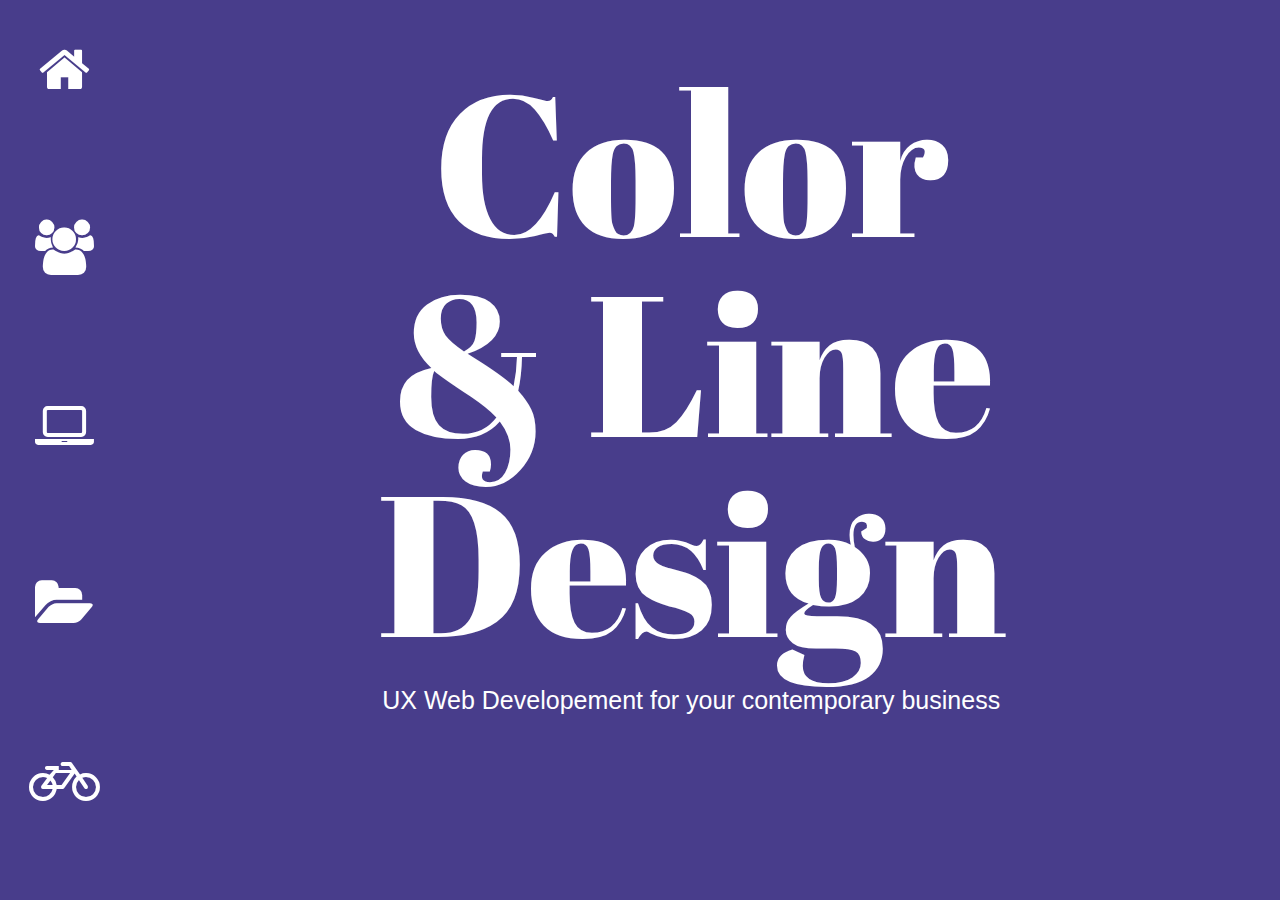
<file: index.html>
<!DOCTYPE html>
<html lang="en">
<!--
##     ## ########    ###    ########  ######## ########
##     ## ##         ## ##   ##     ## ##       ##     ##
##     ## ##        ##   ##  ##     ## ##       ##     ##
######### ######   ##     ## ##     ## ######   ########
##     ## ##       ######### ##     ## ##       ##   ##
##     ## ##       ##     ## ##     ## ##       ##    ##
##     ## ######## ##     ## ########  ######## ##     ##
-->

<head>
    <meta charset="utf-8">
    <meta http-equiv="X-UA-Compatible" content="IE=edge">
    <meta name="viewport" content="width=device-width, initial-scale=1">
    <!-- The above 3 meta tags *must* come first in the head; any other head content must come *after* these tags -->
    <meta name="description" content="">
    <meta name="author" content="Dan Maiman and Kurt Bauer">
    <link rel="icon" href="photos/atebitt.png">

    <title>AteBitt</title>

    <!-- Bootstrap core CSS -->
    <link href="css/bootstrap.min.css" rel="stylesheet">

    <!-- Animate CSS -->
    <link href="css/animate.css" rel="stylesheet">

    <!-- IE10 viewport hack for Surface/desktop Windows 8 bug -->
    <link href="css/ie10-viewport-bug-workaround.css" rel="stylesheet">

    <!--Custom Font/ ABEL-->
    <link href="https://fonts.googleapis.com/css?family=Source+Code+Pro|Josefin+Sans|Abel|Kaushan+Script|Abril+Fatface" rel="stylesheet" type="text/css">

    <!--FONTAWSOME link-->
    <link rel="stylesheet" href="https://maxcdn.bootstrapcdn.com/font-awesome/4.5.0/css/font-awesome.min.css">

    <!--HOVER.css link-->
    <link href="css/hover.css" rel="stylesheet" media="all">

    <!-- Custom styles for this template -->
    <link href="css/index.css" rel="stylesheet">


    <!-- Just for debugging purposes. Don't actually copy these 2 lines! -->
    <!--[if lt IE 9]><script src="../../assets/js/ie8-responsive-file-warning.js"></script><![endif]-->
    <script src="js/ie-emulation-modes-warning.js"></script>

    <!-- HTML5 shim and Respond.js for IE8 support of HTML5 elements and media queries -->
    <!--[if lt IE 9]>
      <script src="https://oss.maxcdn.com/html5shiv/3.7.2/html5shiv.min.js"></script>
      <script src="https://oss.maxcdn.com/respond/1.4.2/respond.min.js"></script>
    <![endif]-->

</head>

<!--
##     ##    ###    #### ##    ##
###   ###   ## ##    ##  ###   ##
#### ####  ##   ##   ##  ####  ##
## ### ## ##     ##  ##  ## ## ##
##     ## #########  ##  ##  ####
##     ## ##     ##  ##  ##   ###
##     ## ##     ## #### ##    ##
-->
<div class="ct" id="t1">
    <div class="ct" id="t2">
        <div class="ct" id="t3">
            <div class="ct" id="t4">
                <div class="ct" id="t5">
                    <ul id="menu">
                        <a class="navIcon" href="#t1">
                            <li class="icon fa fa-home" id="uno"></li>
                            <br><b>HOME</b></a>
                        <a class="navIcon" href="#t2">
                            <li class="icon fa fa-users" id="dos"></li>
                            <br><b>ABOUT US</b></a>
                        <a class="navIcon" href="#t3">
                            <li class="icon fa fa-laptop" id="tres"></li>
                            <br><b>SERVICES</b></a>
                        <a class="navIcon" href="#t4">
                            <li class="icon fa fa-folder-open" id="cuatro"></li>
                            <br><b>PORTFOLIO</b></a>
                        <a class="navIcon" href="#t5">
                            <li class="icon fa fa-bicycle" id="cinco"></li>
                            <br><b>CONTACT</b></a>
                    </ul>
                    <div class="page" id="p1">
                        <section class="icon"><span class="title">Color <br>& Line <br>Design</span><span class="hint">UX Web Developement for your contemporary business</span></section>
                    </div>
                    <div class="page" id="p2">
                        <section class="icon fa fa-child"><span class="title">Meet the Team</span><span class="hint"><a href="pages/about.html">Click here to learn about our trajectories</a></span></section>
                    </div>
                    <div class="page" id="p3">
                        <section class="icon fa fa-flask"><span class="title">Welcome To The Lab</span><span class="hint"><a href="pagse/services.html">Click here to see the tools and programs we enjoy working with</a></span></section>
                    </div>
                    <div class="page" id="p4">
                        <section class="icon fa fa-code-fork"><span class="title">Pushed to Production</span>
                            <p class="hint"><a href="pages/portfolio.html">Click to see some of the businesses created by us</a></p>
                        </section>
                    </div>
                    <div class="page" id="p5">
                        <section class="icon fa fa-road">
                            <span class="title">Let's Go Places</span>
                            <p class="hint">
                                <span>Ready to move forward? </span>
                                <br/>
                                <a href="pages/contact.html" target="_blank">Give us [some]$ input, we'll return [some]$ output!</a>
                            </p>
                        </section>
                    </div>
                </div>
            </div>
        </div>
    </div>
</div>
<!--
 ######   #######  ########  ########
##    ## ##     ## ##     ## ##
##       ##     ## ##     ## ##
##       ##     ## ########  ######
##       ##     ## ##   ##   ##
##    ## ##     ## ##    ##  ##
 ######   #######  ##     ## ########
-->
<!-- Bootstrap core JavaScript
    ================================================== -->
<!-- Placed at the end of the document so the pages load faster -->
<script src="https://ajax.googleapis.com/ajax/libs/jquery/1.12.0/jquery.min.js"></script>
<script>
    window.jQuery || document.write('<script src="js/jquery.min.js"><\/script>')
</script>
<script src="js/bootstrap.min.js"></script>
<script src="js/index.js"></script>
<!-- IE10 viewport hack for Surface/desktop Windows 8 bug -->
<script src="js/ie10-viewport-bug-workaround.js"></script>

</html>
</file>
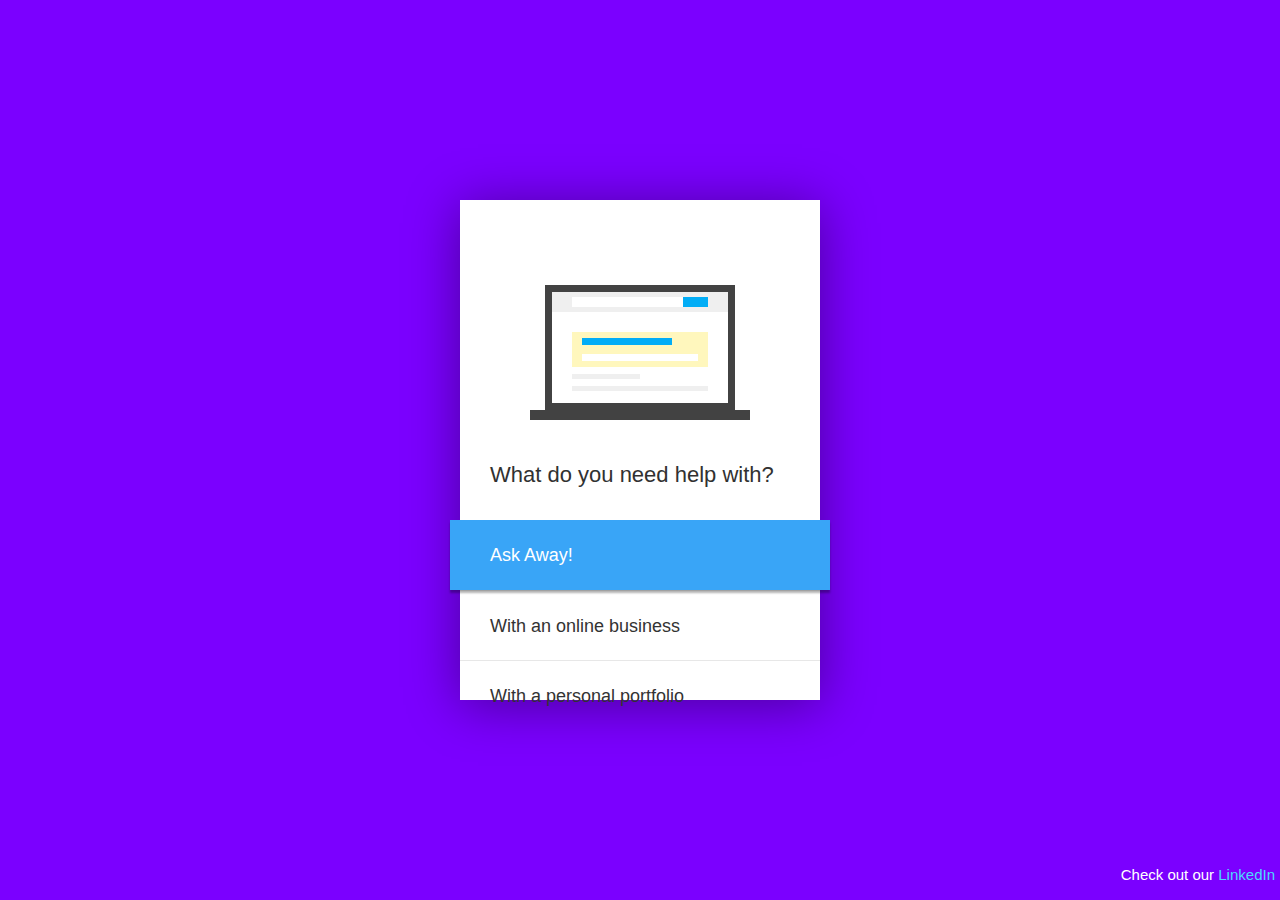
<file: pages/contact.html>
<!DOCTYPE html>
<html lang="en">
<!--
##     ## ########    ###    ########  ######## ########
##     ## ##         ## ##   ##     ## ##       ##     ##
##     ## ##        ##   ##  ##     ## ##       ##     ##
######### ######   ##     ## ##     ## ######   ########
##     ## ##       ######### ##     ## ##       ##   ##
##     ## ##       ##     ## ##     ## ##       ##    ##
##     ## ######## ##     ## ########  ######## ##     ##
-->
  <head>
    <meta charset="utf-8">
    <meta http-equiv="X-UA-Compatible" content="IE=edge">
    <meta name="viewport" content="width=device-width, initial-scale=1">
    <!-- The above 3 meta tags *must* come first in the head; any other head content must come *after* these tags -->
    <meta name="description" content="">
    <meta name="author" content="Dan Maiman and Kurt Bauer">
    <link rel="icon" href="../photos/atebitt.png">

    <title>AteBitt</title>

    <!-- Bootstrap core CSS -->
    <link href="../css/bootstrap.min.css" rel="stylesheet">

    <!-- Animate CSS -->
    <link href="../css/animate.css" rel="stylesheet">

    <!-- IE10 viewport hack for Surface/desktop Windows 8 bug -->
    <link href="../css/ie10-viewport-bug-workaround.css" rel="stylesheet">

    <!--Custom Font/ ABEL-->
    <link href='https://fonts.googleapis.com/css?family=Source+Code+Pro|Josefin+Sans|Abel|Kaushan+Script' rel='stylesheet' type='text/css'>

    <!--FONTAWSOME link-->
    <link rel="stylesheet" href="https://maxcdn.bootstrapcdn.com/font-awesome/4.5.0/css/font-awesome.min.css">

    <!--HOVER.css link-->
    <link href="../css/hover.css" rel="stylesheet" media="all">

    <!-- Custom styles for this template -->
    <link href="../css/contact.css" rel="stylesheet">


    <!-- Just for debugging purposes. Don't actually copy these 2 lines! -->
    <!--[if lt IE 9]><script src="../../assets/js/ie8-responsive-file-warning.js"></script><![endif]-->
    <script src="../js/ie-emulation-modes-warning.js"></script>

    <!-- HTML5 shim and Respond.js for IE8 support of HTML5 elements and media queries -->
    <!--[if lt IE 9]>
      <script src="https://oss.maxcdn.com/html5shiv/3.7.2/html5shiv.min.js"></script>
      <script src="https://oss.maxcdn.com/respond/1.4.2/respond.min.js"></script>
    <![endif]-->

  </head>

<!--
########   #######  ########  ##    ##
##     ## ##     ## ##     ##  ##  ##
##     ## ##     ## ##     ##   ####
########  ##     ## ##     ##    ##
##     ## ##     ## ##     ##    ##
##     ## ##     ## ##     ##    ##
########   #######  ########     ##
-->
<div class="demo">
  <div class="demo__content">
    <h2 class="demo__heading">What do you need help with?</h2>
    <div class="demo__elems">
      <div class="demo__elem demo__elem-1">Questions, preguntas, nur fragen bitte</div>
      <div class="demo__elem demo__elem-2">With an online business</div>
      <div class="demo__elem demo__elem-3">With a personal portfolio</div>
      <span class="demo__hover demo__hover-1"></span>
      <span class="demo__hover demo__hover-2"></span>
      <span class="demo__hover demo__hover-3"></span>
      <div class="demo__highlighter">
        <div class="demo__elems">
          <div class="demo__elem">Ask Away!</div>
          <div class="demo__elem">Gotcha!</div>
          <div class="demo__elem">We're on it!</div>
        </div>
      </div>
      <div class="demo__examples">
        <div class="demo__examples-nb">
          <div class="nb-inner">
            <div class="example example-adv">
              <div class="example-adv">
                <div class="example-adv__top">
                  <div class="example-adv__top-search"></div>
                </div>
                <div class="example-adv__mid"></div>
                <div class="example-adv__line"></div>
                <div class="example-adv__line long"></div>
              </div>
            </div>
            <div class="example example-web">
              <div class="example-web__top"></div>
              <div class="example-web__left"></div>
              <div class="example-web__right">
                <div class="example-web__right-line"></div>
                <div class="example-web__right-line"></div>
                <div class="example-web__right-line"></div>
                <div class="example-web__right-line"></div>
                <div class="example-web__right-line"></div>
                <div class="example-web__right-line"></div>
              </div>
            </div>
            <div class="example example-both">
              <div class="example-both__half example-both__left">
                <div class="example-both__left-top"></div>
                <div class="example-both__left-mid"></div>
              </div>
              <div class="example-both__half example-both__right">
                <div class="example-both__right-top"></div>
                <div class="example-both__right-mid"></div>
              </div>
            </div>
          </div>
        </div>
      </div>
    </div>
  </div>
</div>
<p class="check-out">Check out our <a href="" target="_blank">LinkedIn</a></p>
<!--
 ######   #######  ########  ########
##    ## ##     ## ##     ## ##
##       ##     ## ##     ## ##
##       ##     ## ########  ######
##       ##     ## ##   ##   ##
##    ## ##     ## ##    ##  ##
 ######   #######  ##     ## ########
-->
    <!-- Bootstrap core JavaScript
    ================================================== -->
    <!-- Placed at the end of the document so the pages load faster -->
    <script src="https://ajax.googleapis.com/ajax/libs/jquery/1.12.0/jquery.min.js"></script>
    <script>window.jQuery || document.write('<script src="js/jquery.min.js"><\/script>')</script>
    <script src="../js/bootstrap.min.js"></script>
    <!--<script src="js/contact.js"></script>-->
    <!-- IE10 viewport hack for Surface/desktop Windows 8 bug -->
    <script src="../js/ie10-viewport-bug-workaround.js"></script>
  </body>
</html>
</file>
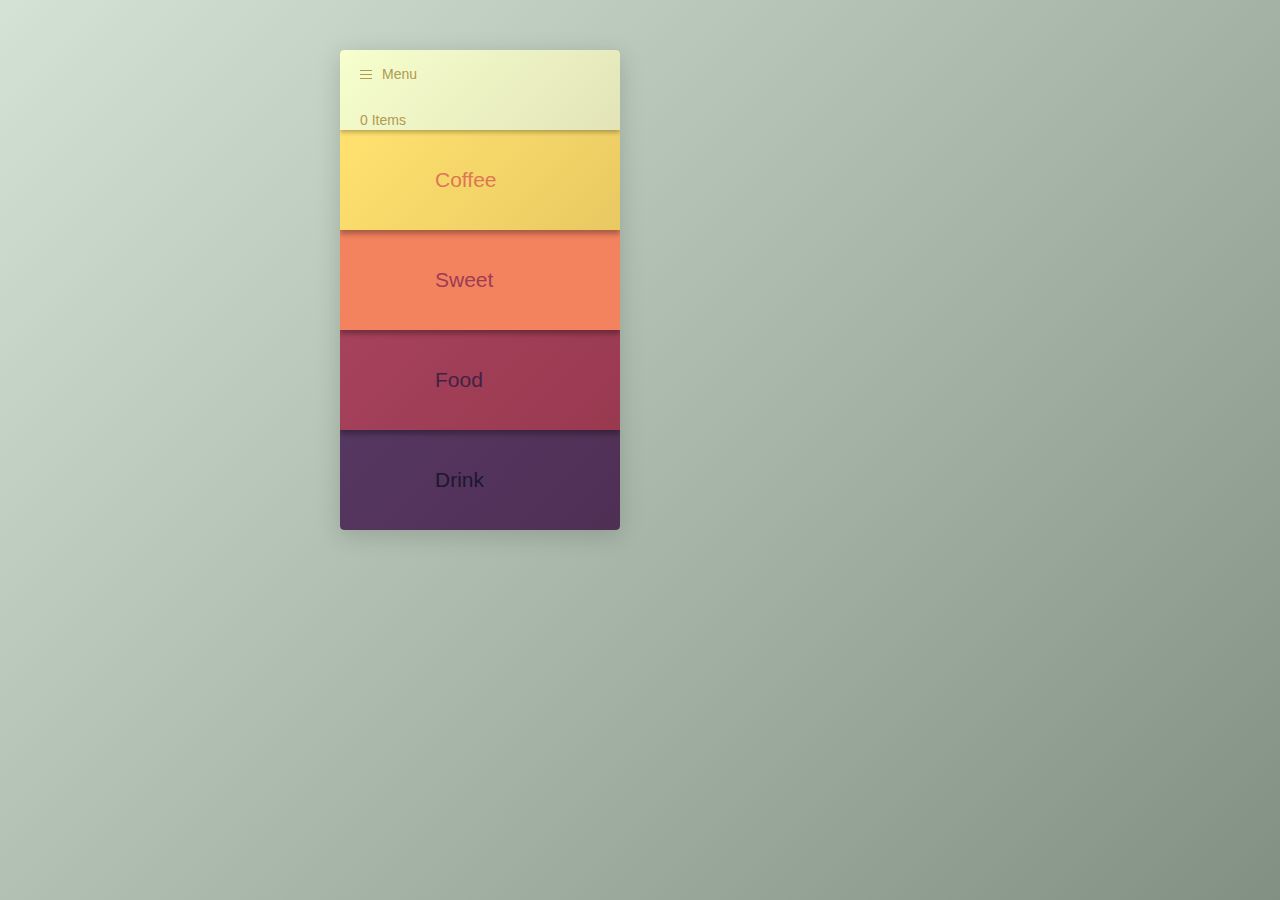
<file: pages/portfolio.html>
<!DOCTYPE html>
<html lang="en">
<!--
##     ## ########    ###    ########  ######## ########
##     ## ##         ## ##   ##     ## ##       ##     ##
##     ## ##        ##   ##  ##     ## ##       ##     ##
######### ######   ##     ## ##     ## ######   ########
##     ## ##       ######### ##     ## ##       ##   ##
##     ## ##       ##     ## ##     ## ##       ##    ##
##     ## ######## ##     ## ########  ######## ##     ##
-->
  <head>
    <meta charset="utf-8">
    <meta http-equiv="X-UA-Compatible" content="IE=edge">
    <meta name="viewport" content="width=device-width, initial-scale=1">
    <!-- The above 3 meta tags *must* come first in the head; any other head content must come *after* these tags -->
    <meta name="description" content="">
    <meta name="author" content="Dan Maiman and Kurt Bauer">

    <title>AteBitt</title>

    <!-- Bootstrap core CSS -->
    <link href="../css/bootstrap.min.css" rel="stylesheet">

    <!-- Animate CSS -->
    <link href="../css/animate.css" rel="stylesheet">

    <!-- IE10 viewport hack for Surface/desktop Windows 8 bug -->
    <link href="../css/ie10-viewport-bug-workaround.css" rel="stylesheet">

    <!--Custom Font/ ABEL-->
    <link href='https://fonts.googleapis.com/css?family=Source+Code+Pro|Josefin+Sans|Abel|Kaushan+Script' rel='stylesheet' type='text/css'>

    <!--FONTAWSOME link-->
    <link rel="stylesheet" href="https://maxcdn.bootstrapcdn.com/font-awesome/4.5.0/css/font-awesome.min.css">

    <!--HOVER.css link-->
    <link href="../css/hover.css" rel="stylesheet" media="all">

    <!-- Custom styles for this template -->
    <link href="../css/portfolio.css" rel="stylesheet">


    <!-- Just for debugging purposes. Don't actually copy these 2 lines! -->
    <!--[if lt IE 9]><script src="../../assets/js/ie8-responsive-file-warning.js"></script><![endif]-->
    <script src="../js/ie-emulation-modes-warning.js"></script>

    <!-- HTML5 shim and Respond.js for IE8 support of HTML5 elements and media queries -->
    <!--[if lt IE 9]>
      <script src="https://oss.maxcdn.com/html5shiv/3.7.2/html5shiv.min.js"></script>
      <script src="https://oss.maxcdn.com/respond/1.4.2/respond.min.js"></script>
    <![endif]-->

  </head>

<!--
########   #######  ########  ##    ##
##     ## ##     ## ##     ##  ##  ##
##     ## ##     ## ##     ##   ####
########  ##     ## ##     ##    ##
##     ## ##     ## ##     ##    ##
##     ## ##     ## ##     ##    ##
########   #######  ########     ##
-->


<div class="paper preview-1">
    <div class="box">
        <div class="bar">
            <div class="menu">
                <span></span>
                <span></span>
                <span></span>
            </div>
            <p>Menu</p>
            <span><span class="items-total">0</span> Items</span>
            <div class="action">Done</div>
        </div>
        <div class="item coffee">
            <div class="box">
                <div class="item-icon coffee"></div>
                <p>Coffee</p>
                <div class="detail">
                    <div>
                        <p>Espresso</p>
                        <div class="counter">
                            <span class="number">0</span>
                            <div class="plus">+</div>
                            <div class="minus">-</div>

                        </div>
                    </div>
                    <div>
                        <p>Cappuccino</p>
                        <div class="counter">
                            <span class="number">0</span>
                            <div class="plus">+</div>
                            <div class="minus">-</div>
                        </div>
                    </div>
                    <div>
                        <p>Lato</p>
                        <div class="counter">
                            <span class="number">0</span>
                            <div class="plus">+</div>
                            <div class="minus">-</div>
                        </div>
                    </div>
                </div>

            </div>
        </div>
        <div class="item sweet">
            <div class="box">
                <div class="item-icon sweet"></div>
                <p>Sweet</p>
                <div class="detail">
                    <div>
                        <p>Baklava</p>
                        <div class="counter">
                            <span class="number">0</span>
                            <div class="plus">+</div>
                            <div class="minus">-</div>

                        </div>
                    </div>
                    <div>
                        <p>Kunafeh Nabulsia</p>
                        <div class="counter">
                            <span class="number">0</span>
                            <div class="plus">+</div>
                            <div class="minus">-</div>
                        </div>
                    </div>
                    <div>
                        <p>Basbousa</p>
                        <div class="counter">
                            <span class="number">0</span>
                            <div class="plus">+</div>
                            <div class="minus">-</div>
                        </div>
                    </div>
                </div>
            </div>
        </div>
        <div class="item food">
            <div class="box">
                <div class="item-icon food"></div>
                <p>Food</p>
                <div class="detail">
                    <div>
                        <p>Shawarma</p>
                        <div class="counter">
                            <span class="number">0</span>
                            <div class="plus">+</div>
                            <div class="minus">-</div>

                        </div>
                    </div>
                    <div>
                        <p>Foul Mudammes</p>
                        <div class="counter">
                            <span class="number">0</span>
                            <div class="plus">+</div>
                            <div class="minus">-</div>
                        </div>
                    </div>
                    <div>
                        <p>Falafel</p>
                        <div class="counter">
                            <span class="number">0</span>
                            <div class="plus">+</div>
                            <div class="minus">-</div>
                        </div>
                    </div>
                </div>

            </div>
        </div>
        <div class="item drink">
            <div class="box">
                <div class="item-icon drink"></div>
                <p>Drink</p>
                <div class="detail">
                    <div>
                        <p>Tamer Hindi</p>
                        <div class="counter">
                            <span class="number">0</span>
                            <div class="plus">+</div>
                            <div class="minus">-</div>

                        </div>
                    </div>
                    <div>
                        <p>Jalab</p>
                        <div class="counter">
                            <span class="number">0</span>
                            <div class="plus">+</div>
                            <div class="minus">-</div>
                        </div>
                    </div>
                </div>
            </div>
        </div>
    </div>
</div>


            <!--
             ######   #######  ########  ########
            ##    ## ##     ## ##     ## ##
            ##       ##     ## ##     ## ##
            ##       ##     ## ########  ######
            ##       ##     ## ##   ##   ##
            ##    ## ##     ## ##    ##  ##
             ######   #######  ##     ## ########
            -->
                <!-- Bootstrap core JavaScript
                ================================================== -->
                <!-- Placed at the end of the document so the pages load faster -->
                <script src="https://ajax.googleapis.com/ajax/libs/jquery/1.12.0/jquery.min.js"></script>
                <script>window.jQuery || document.write('<script src="js/jquery.min.js"><\/script>')</script>
                <script src="../js/bootstrap.min.js"></script>
                <script src="../js/portfolio.js"></script>
                <!-- IE10 viewport hack for Surface/desktop Windows 8 bug -->
                <script src="../js/ie10-viewport-bug-workaround.js"></script>
              </body>
            </html>
</file>
<file: css/index.css>
html, body, .page {
  width: 100%;
  height: 100%;
  margin: 0;
  padding: 0;
  transition: all .6s cubic-bezier(.5, .2, .2, 1.1);
  -webkit-transition: all .6s cubic-bezier(.5, .2, .2, 1.1);
  -moz-transition: all .6s cubic-bezier(.5, .2, .2, 1.1);
  -o-transition: all .6s cubic-bezier(.5, .2, .2, 1.1);
  color: #fff;
  overflow: hidden;
}

* {
  font-family: 'open sans', 'lato', 'helvetica', sans-serif;
}

.page {
  position: absolute;
}

#p1 {
  left: 0;
}

#p2, #p3, #p4, #p5 {
  left: 200%;
}

#p1 { background: darkslateblue; }
#p2 { background: tomato; }
#p3 { background: gold; }
#p4 { background: deeppink; }
#p5 { background: rebeccapurple; }

#t2:target #p2,
#t3:target #p3,
#t4:target #p4,
#t5:target #p5 {
  transform: translateX(-190%);
  -webkit-transform: translateX(-190%);
  -moz-transform: translateX(-190%);
  -o-transform: translateX(-190%);
  transition-delay: .4s !important;
}

#t2:target #p1,
#t3:target #p1,
#t4:target #p1,
#t5:target #p1{
  background: black;
}

#t2:target #p1 .icon,
#t3:target #p1 .icon,
#t4:target #p1 .icon,
#t5:target #p1 .icon {
  -webkit-filter: blur(3px);
}

.icon {
  color: #fff;
  font-size: 55px;
  display: block;
}

.navIcon {
  width: 100%;
}

ul .icon:hover {
  opacity: 0.5;
}

.page .icon .title {
  line-height: 1;
}

#t2:target ul .icon,
#t3:target ul .icon,
#t4:target ul .icon,
#t5:target ul .icon{
  transform: scale(.4);
  -webkit-transform: scale(.4);
  -moz-transform: scale(.4);
  -o-transform: scale(.4);
  transition-delay: .25s;
}

#t2:target #dos,
#t3:target #tres,
#t4:target #cuatro,
#t5:target #cinco {
  transform: scale(1.2) !important;
  -webkit-transform: scale(1.2) !important;
  -moz-transform: scale(1.2) !important;
  -o-transform: scale(1.2) !important;
}

ul {
  display: flex;
  justify-content: space-around;
  flex-direction: column;
  align-items: flex-start;
  position: fixed;
  z-index: 1;
  top: 0;
  bottom: 0;
  left: 0;
  width: 10%;
  padding: 0;
  text-align: center;
 }

#menu .icon {
  margin: 0px 0;
  transition: all .5s ease-out !important;
  -webkit-transition: all .5s ease-out;
  -moz-transition: all .5s ease-out;
  -o-transition: all .5s ease-out;
}

a {
  text-decoration: none;
  color: transparent;
}

a:hover {
  text-decoration: none;
  color:white
}

.title, .hint {
  display: block;
}

.title {
  font-size: 200px;
  font-weight: normal;
  font-family: "Abril Fatface";
  padding: inherit;
}

.hint {
  font-size: 25px;
  line-height: 3.2;
}

#p4 .hint {
  display: inherit !important;
}

.hint a {
  color: black;
  transition: all 250ms ease-out;
  -webkit-transition: all 250ms ease-out;
  -moz-transition: all 250ms ease-out;
  -o-transition: all 250ms ease-out;
}

.hint a:hover {
  color: #FFF;
}

.line-trough {
  text-decoration: line-through;
}

.page .icon {
  position: absolute;
  top: 60px;
  bottom: 0;
  right: 10%;
  left: 0;
  width: none;
  height: 170px;
  margin: none;
  text-align: center;
  font-size: 90px;
  line-height: none;
  transform: translateX(360%);
  -webkit-transform: translateX(360%);
  -moz-transform: translateX(360%);
  -o-transform: translateX(360%);
  transition: all .5s cubic-bezier(.25, 1, .5, 1.25);
  -webkit-transition: all .5s cubic-bezier(.25, 1, .5, 1.25);
  -moz-transition: all .5s cubic-bezier(.25, 1, .5, 1.25);
  -o-transition: all .5s cubic-bezier(.25, 1, .5, 1.25);
}

.page#p1 .icon {
  height: 220px;
}

.page#p1 .icon {
  transform: translateX(10%) !important;
}

#t2:target .page#p2 .icon,
#t3:target .page#p3 .icon,
#t4:target .page#p4 .icon,
#t5:target .page#p5 .icon {
  transform: translateX(0) !important;
  -webkit-transform: translateX(0) !important;
  -moz-transform: translateX(0) !important;
  -o-transform: translateX(0) !important;
  transition-delay: 1s;
}

/*
##     ##  #######  ########  #### ##       ########
###   ### ##     ## ##     ##  ##  ##       ##
#### #### ##     ## ##     ##  ##  ##       ##
## ### ## ##     ## ########   ##  ##       ######
##     ## ##     ## ##     ##  ##  ##       ##
##     ## ##     ## ##     ##  ##  ##       ##
##     ##  #######  ########  #### ######## ######## */

@media screen and (max-width: 767px) {
  ul {
    flex-direction: row;
    width: 100%;
    position: absolute;
  }

  #t2:target ul .icon,
  #t3:target ul .icon,
  #t4:target ul .icon,
  #t5:target ul .icon{
    transform: scale(.6);
    -webkit-transform: scale(.6);
    -moz-transform: scale(.6);
    -o-transform: scale(.6);
    transition-delay: .25s;
  }

  #t2:target #p2,
  #t3:target #p3,
  #t4:target #p4,
  #t5:target #p5 {
    transform: translateX(-200%);
    -webkit-transform: translateX(-200%);
    -moz-transform: translateX(-200%);
    -o-transform: translateX(-200%);
    transition-delay: .4s !important;
  }

  .navIcon {
    width: 20%;
  }

  #menu .icon {
    margin: 15px 0;
    font-size: 25px;
    display: inline-block;
  }

  .page .icon {
    right: 0%;
    top: 80px;
  }

  .page#p1 .icon {
    transform: translateX(0%) !important;
  }

  .title {
    font-size: 80px;
  }

  .hint {
    line-height: 1.5;
  }

}

/*new to hide button titles*/
</file>
<file: css/contact.css>
*, *:before, *:after {
  box-sizing: border-box;
  margin: 0;
  padding: 0;
}

html, body {
  font-size: 62.5%;
  height: 100%;
}
@media (max-width: 768px) {
  html, body {
    font-size: 50%;
  }
}

body {
  background: #7B00FF;
}

.demo {
  position: absolute;
  top: 50%;
  left: 50%;
  margin-left: -18rem;
  margin-top: -25rem;
  width: 36rem;
  height: 50rem;
  padding-top: 22rem;
  background: #FFFFFF;
  box-shadow: 0 0.5rem 5rem rgba(0, 0, 0, 0.4);
  font-family: "Open Sans", Helvetica, Arial, sans-serif;
}
.demo__content {
  position: relative;
  height: 100%;
}
.demo__heading {
  font-size: 2.2rem;
  line-height: 7rem;
  padding-left: 3rem;
  color: #313131;
}
.demo__elems {
  position: relative;
  height: 21rem;
}
.demo__elem {
  position: relative;
  height: 7rem;
  font-size: 1.8rem;
  line-height: 7rem;
  padding-left: 3rem;
  border-top: 1px solid #e7e7e7;
}
.demo__hover {
  z-index: 2;
  position: absolute;
  left: 0;
  width: 100%;
  height: 7rem;
  cursor: pointer;
}
.demo__hover-1 {
  top: 0;
}
.demo__hover-1:hover ~ .demo__highlighter {
  -webkit-transform: translateY(0);
          transform: translateY(0);
}
.demo__hover-1:hover ~ .demo__highlighter .demo__elems {
  -webkit-transform: translateY(0);
          transform: translateY(0);
}
.demo__hover-2 {
  top: 7rem;
}
.demo__hover-2:hover ~ .demo__highlighter {
  -webkit-transform: translateY(7rem);
          transform: translateY(7rem);
}
.demo__hover-2:hover ~ .demo__highlighter .demo__elems {
  -webkit-transform: translateY(-7rem);
          transform: translateY(-7rem);
}
.demo__hover-2:hover ~ .demo__examples .example-adv__top,
.demo__hover-2:hover ~ .demo__examples .example-adv__mid,
.demo__hover-2:hover ~ .demo__examples .example-adv__line {
  -webkit-transform: translateY(100%);
          transform: translateY(100%);
  opacity: 0;
  -webkit-transition: opacity 0.2s, -webkit-transform 0.2s;
  transition: opacity 0.2s, -webkit-transform 0.2s;
  transition: transform 0.2s, opacity 0.2s;
  transition: transform 0.2s, opacity 0.2s, -webkit-transform 0.2s;
}
.demo__hover-2:hover ~ .demo__examples .example-web__top,
.demo__hover-2:hover ~ .demo__examples .example-web__left {
  -webkit-transform: scale(1);
          transform: scale(1);
  opacity: 1;
  -webkit-transition: opacity 0.4s 0.2s, -webkit-transform 0.4s 0.2s;
  transition: opacity 0.4s 0.2s, -webkit-transform 0.4s 0.2s;
  transition: transform 0.4s 0.2s, opacity 0.4s 0.2s;
  transition: transform 0.4s 0.2s, opacity 0.4s 0.2s, -webkit-transform 0.4s 0.2s;
}
.demo__hover-2:hover ~ .demo__examples .example-web__right-line {
  -webkit-transform: scale(1);
          transform: scale(1);
}
.demo__hover-2:hover ~ .demo__examples .example-web__right-line:nth-child(1) {
  -webkit-transition: -webkit-transform 0.4s 0s;
  transition: -webkit-transform 0.4s 0s;
  transition: transform 0.4s 0s;
  transition: transform 0.4s 0s, -webkit-transform 0.4s 0s;
}
.demo__hover-2:hover ~ .demo__examples .example-web__right-line:nth-child(2) {
  -webkit-transition: -webkit-transform 0.4s 0.06s;
  transition: -webkit-transform 0.4s 0.06s;
  transition: transform 0.4s 0.06s;
  transition: transform 0.4s 0.06s, -webkit-transform 0.4s 0.06s;
}
.demo__hover-2:hover ~ .demo__examples .example-web__right-line:nth-child(3) {
  -webkit-transition: -webkit-transform 0.4s 0.12s;
  transition: -webkit-transform 0.4s 0.12s;
  transition: transform 0.4s 0.12s;
  transition: transform 0.4s 0.12s, -webkit-transform 0.4s 0.12s;
}
.demo__hover-2:hover ~ .demo__examples .example-web__right-line:nth-child(4) {
  -webkit-transition: -webkit-transform 0.4s 0.18s;
  transition: -webkit-transform 0.4s 0.18s;
  transition: transform 0.4s 0.18s;
  transition: transform 0.4s 0.18s, -webkit-transform 0.4s 0.18s;
}
.demo__hover-2:hover ~ .demo__examples .example-web__right-line:nth-child(5) {
  -webkit-transition: -webkit-transform 0.4s 0.24s;
  transition: -webkit-transform 0.4s 0.24s;
  transition: transform 0.4s 0.24s;
  transition: transform 0.4s 0.24s, -webkit-transform 0.4s 0.24s;
}
.demo__hover-2:hover ~ .demo__examples .example-web__right-line:nth-child(6) {
  -webkit-transition: -webkit-transform 0.4s 0.3s;
  transition: -webkit-transform 0.4s 0.3s;
  transition: transform 0.4s 0.3s;
  transition: transform 0.4s 0.3s, -webkit-transform 0.4s 0.3s;
}
.demo__hover-3 {
  top: 14rem;
}
.demo__hover-3:hover ~ .demo__highlighter {
  -webkit-transform: translateY(14rem);
          transform: translateY(14rem);
}
.demo__hover-3:hover ~ .demo__highlighter .demo__elems {
  -webkit-transform: translateY(-14rem);
          transform: translateY(-14rem);
}
.demo__hover-3:hover ~ .demo__examples .example-adv__top,
.demo__hover-3:hover ~ .demo__examples .example-adv__mid,
.demo__hover-3:hover ~ .demo__examples .example-adv__line {
  -webkit-transform: translateY(100%);
          transform: translateY(100%);
  opacity: 0;
  -webkit-transition: opacity 0.2s, -webkit-transform 0.2s;
  transition: opacity 0.2s, -webkit-transform 0.2s;
  transition: transform 0.2s, opacity 0.2s;
  transition: transform 0.2s, opacity 0.2s, -webkit-transform 0.2s;
}
.demo__hover-3:hover ~ .demo__examples .example-both {
  background: #39A5F7;
  -webkit-transition: background-color 0.4s 0.2s;
  transition: background-color 0.4s 0.2s;
}
.demo__hover-3:hover ~ .demo__examples .example-both__half {
  opacity: 1;
  -webkit-transform: scale(1);
          transform: scale(1);
  -webkit-transition: opacity 0.4s 0.2s, -webkit-transform 0.4s 0.2s;
  transition: opacity 0.4s 0.2s, -webkit-transform 0.4s 0.2s;
  transition: transform 0.4s 0.2s, opacity 0.4s 0.2s;
  transition: transform 0.4s 0.2s, opacity 0.4s 0.2s, -webkit-transform 0.4s 0.2s;
}
.demo__highlighter {
  z-index: 1;
  position: absolute;
  top: 0;
  left: -1rem;
  width: 38rem;
  height: 7rem;
  background: #39A5F7;
  overflow: hidden;
  box-shadow: 0 0.3rem 0.2rem rgba(0, 0, 0, 0.3);
  -webkit-transition: -webkit-transform 0.5s cubic-bezier(0.59, 0.04, 0.3, 1.43);
  transition: -webkit-transform 0.5s cubic-bezier(0.59, 0.04, 0.3, 1.43);
  transition: transform 0.5s cubic-bezier(0.59, 0.04, 0.3, 1.43);
  transition: transform 0.5s cubic-bezier(0.59, 0.04, 0.3, 1.43), -webkit-transform 0.5s cubic-bezier(0.59, 0.04, 0.3, 1.43);
}
.demo__highlighter .demo__elems {
  position: absolute;
  top: 0;
  left: 1rem;
  -webkit-transition: -webkit-transform 0.5s cubic-bezier(0.59, 0.04, 0.3, 1.43);
  transition: -webkit-transform 0.5s cubic-bezier(0.59, 0.04, 0.3, 1.43);
  transition: transform 0.5s cubic-bezier(0.59, 0.04, 0.3, 1.43);
  transition: transform 0.5s cubic-bezier(0.59, 0.04, 0.3, 1.43), -webkit-transform 0.5s cubic-bezier(0.59, 0.04, 0.3, 1.43);
}
.demo__highlighter .demo__elem {
  color: #fff;
  border: none;
}
.demo__examples {
  position: absolute;
  top: -29rem;
  left: 0;
  width: 100%;
  height: 22rem;
  padding: 5.5rem 7rem 0 7rem;
}
.demo__examples-nb {
  position: relative;
  height: 13.5rem;
  padding: 0 1.5rem;
  border-bottom: 1rem solid #424242;
}

.nb-inner {
  position: relative;
  width: 100%;
  height: 12.5rem;
  border: 0.7rem solid #424242;
  overflow: hidden;
}

.example {
  position: absolute;
  top: 0;
  left: 0;
  width: 100%;
  height: 100%;
}
.example-adv__top {
  height: 2rem;
  background: #EFEFEF;
  padding: 0.5rem 2rem;
  margin-bottom: 2rem;
  -webkit-transition: opacity 0.4s 0.2s, -webkit-transform 0.4s 0.2s;
  transition: opacity 0.4s 0.2s, -webkit-transform 0.4s 0.2s;
  transition: transform 0.4s 0.2s, opacity 0.4s 0.2s;
  transition: transform 0.4s 0.2s, opacity 0.4s 0.2s, -webkit-transform 0.4s 0.2s;
}
.example-adv__top-search {
  position: relative;
  height: 100%;
  background: #fff;
}
.example-adv__top-search:after {
  content: "";
  position: absolute;
  top: 0;
  right: 0;
  width: 2.5rem;
  height: 100%;
  background: #02ADF6;
}
.example-adv__mid {
  position: relative;
  width: 13.6rem;
  height: 3.5rem;
  background: #FFF7BD;
  margin: 0 auto 0.7rem;
  -webkit-transition: opacity 0.4s 0.2s, -webkit-transform 0.4s 0.2s;
  transition: opacity 0.4s 0.2s, -webkit-transform 0.4s 0.2s;
  transition: transform 0.4s 0.2s, opacity 0.4s 0.2s;
  transition: transform 0.4s 0.2s, opacity 0.4s 0.2s, -webkit-transform 0.4s 0.2s;
}
.example-adv__mid:before, .example-adv__mid:after {
  content: "";
  position: absolute;
  left: 1rem;
  height: 0.7rem;
}
.example-adv__mid:before {
  top: 0.6rem;
  width: 9rem;
  background: #02ADF6;
}
.example-adv__mid:after {
  bottom: 0.6rem;
  width: 11.6rem;
  background: #fff;
}
.example-adv__line {
  height: 0.5rem;
  background: #EFEFEF;
  width: 6.8rem;
  margin-left: 2rem;
  margin-bottom: 0.7rem;
  -webkit-transition: opacity 0.4s 0.2s, -webkit-transform 0.4s 0.2s;
  transition: opacity 0.4s 0.2s, -webkit-transform 0.4s 0.2s;
  transition: transform 0.4s 0.2s, opacity 0.4s 0.2s;
  transition: transform 0.4s 0.2s, opacity 0.4s 0.2s, -webkit-transform 0.4s 0.2s;
}
.example-adv__line.long {
  width: 13.6rem;
}
.example-web {
  padding: 1.5rem 2rem 0;
  font-size: 0;
}
.example-web__top {
  background: #EF4239;
  width: 100%;
  height: 1.5rem;
  margin-bottom: 0.5rem;
  -webkit-transition: -webkit-transform 0.2s;
  transition: -webkit-transform 0.2s;
  transition: transform 0.2s;
  transition: transform 0.2s, -webkit-transform 0.2s;
  -webkit-transform: translateY(-5rem);
          transform: translateY(-5rem);
}
.example-web__left {
  display: inline-block;
  width: 6.5rem;
  height: 7rem;
  background: #C6C6C6;
  margin-right: 0.6rem;
  -webkit-transition: opacity 0.2s, -webkit-transform 0.2s;
  transition: opacity 0.2s, -webkit-transform 0.2s;
  transition: transform 0.2s, opacity 0.2s;
  transition: transform 0.2s, opacity 0.2s, -webkit-transform 0.2s;
  -webkit-transform: scale(0.7);
          transform: scale(0.7);
  opacity: 0;
}
.example-web__right {
  display: inline-block;
  width: 6.5rem;
  height: 7rem;
}
.example-web__right-line {
  width: 100%;
  height: 0.8rem;
  background: #EFEFEF;
  margin-bottom: 0.4rem;
  -webkit-transform: translateX(10rem);
          transform: translateX(10rem);
}
.example-web__right-line:nth-child(1) {
  -webkit-transition: -webkit-transform 0s 0s;
  transition: -webkit-transform 0s 0s;
  transition: transform 0s 0s;
  transition: transform 0s 0s, -webkit-transform 0s 0s;
}
.example-web__right-line:nth-child(2) {
  -webkit-transition: -webkit-transform 0s 0.04s;
  transition: -webkit-transform 0s 0.04s;
  transition: transform 0s 0.04s;
  transition: transform 0s 0.04s, -webkit-transform 0s 0.04s;
}
.example-web__right-line:nth-child(3) {
  -webkit-transition: -webkit-transform 0s 0.08s;
  transition: -webkit-transform 0s 0.08s;
  transition: transform 0s 0.08s;
  transition: transform 0s 0.08s, -webkit-transform 0s 0.08s;
}
.example-web__right-line:nth-child(4) {
  -webkit-transition: -webkit-transform 0s 0.12s;
  transition: -webkit-transform 0s 0.12s;
  transition: transform 0s 0.12s;
  transition: transform 0s 0.12s, -webkit-transform 0s 0.12s;
}
.example-web__right-line:nth-child(5) {
  -webkit-transition: -webkit-transform 0s 0.16s;
  transition: -webkit-transform 0s 0.16s;
  transition: transform 0s 0.16s;
  transition: transform 0s 0.16s, -webkit-transform 0s 0.16s;
}
.example-web__right-line:nth-child(6) {
  -webkit-transition: -webkit-transform 0s 0.2s;
  transition: -webkit-transform 0s 0.2s;
  transition: transform 0s 0.2s;
  transition: transform 0s 0.2s, -webkit-transform 0s 0.2s;
}
.example-both {
  padding: 1rem 1rem;
  font-size: 0;
  -webkit-transition: background-color 0.2s;
  transition: background-color 0.2s;
}
.example-both__half {
  position: relative;
  display: inline-block;
  width: 7.2rem;
  height: 100%;
  padding: 0.5rem;
  background: #fff;
  -webkit-transition: opacity 0.2s, -webkit-transform 0.2s;
  transition: opacity 0.2s, -webkit-transform 0.2s;
  transition: transform 0.2s, opacity 0.2s;
  transition: transform 0.2s, opacity 0.2s, -webkit-transform 0.2s;
  -webkit-transform: scale(0.8);
          transform: scale(0.8);
  opacity: 0;
}
.example-both__left {
  margin-right: 1.2rem;
  padding-top: 3rem;
}
.example-both__left-top {
  position: absolute;
  top: 0;
  left: 0;
  width: 100%;
  background: #EFEFEF;
  height: 2.4rem;
  padding: 0.6rem 0.5rem;
}
.example-both__left-top:before {
  content: "";
  display: inline-block;
  width: 70%;
  height: 100%;
  background: #fff;
}
.example-both__left-top:after {
  content: "";
  display: inline-block;
  width: 30%;
  height: 100%;
  background: #02ADF6;
}
.example-both__left-mid {
  height: 3.5rem;
  background: #FFF7BD;
  margin-bottom: 0.4rem;
}
.example-both__left:before, .example-both__left:after {
  content: "";
  display: block;
  width: 6.2rem;
  height: 0.7rem;
  background: #EFEFEF;
}
.example-both__left:before {
  position: absolute;
  bottom: 0.5rem;
  left: 0.5rem;
}
.example-both__left:after {
  width: 3.6rem;
}
.example-both__right-top {
  width: 100%;
  height: 1.5rem;
  background: #EF4239;
  margin-bottom: 0.5rem;
}
.example-both__right-mid {
  width: 100%;
  height: 4rem;
  background: #C6C6C6;
  margin-bottom: 0.4rem;
}
.example-both__right:before, .example-both__right:after {
  content: "";
  display: block;
  width: 6.2rem;
  height: 0.7rem;
  background: #EFEFEF;
}
.example-both__right:before {
  position: absolute;
  bottom: 0.5rem;
  left: 0.5rem;
}

.check-out {
  position: absolute;
  bottom: 0.5rem;
  right: 0.5rem;
  font-size: 1.5rem;
  color: #fff;
  font-family: "Open Sans", Helvetica, Arial, sans-serif;
}
.check-out a {
  color: #4DDBFC;
}
</file>
<file: css/portfolio.css>
/* I'm using Ubuntu Condensed font
/* instead of the original shot font,
/* I think Ubuntu font is a better fit,
/* What do you think?
/* **************************** */

* {box-sizing:border-box}
html,body {height:100%}
body {
  background: #d3e2d4;
  background: linear-gradient(135deg, #d3e2d4,#819083) top left fixed;
  font: 14px 'Ubuntu Condensed', sans-serif;
  line-height:1;
  min-height:580px;
  -webkit-font-smoothing: antialiased;
}

.paper {
  width:280px;
  height:480px;
  border-radius:4px;
  box-shadow: 0 5px 25px rgba(0,0,0,.15);
  position:absolute;
  top:50px;
  right:50%
}

.box {width:100%;height:100%;overflow:hidden;border-radius:4px}
.bar {
  height:80px;
  background: #f7ffce;
  background:linear-gradient(135deg,#f7ffce,#e2e4b8);
  border-radius:4px 4px 0 0;
  color:#af9a50;
  padding:20px;
  box-shadow: 0 2px 5px rgba(0,0,0,.3);
  position:relative;
  z-index:5
}
.menu {float:left;width:12px}
.menu span {
  height:1px;
  background:#af9a50;
  display:block;
  margin-bottom:3px;
}
.bar p {
  float:left;
  margin-left:10px;
  margin-top:-3px;
}
.bar .action {
  float:right;
  margin-top:-13px
}
.bar>span {
   float:left;
   width:100%;
   margin-top:22px
}
.item {
  height:100px;
  padding:20px;
  box-shadow: 0 4px 5px rgba(0,0,0,.3);
  position:relative;
  font-size:21px;
  -webkit-transition:all 200ms ease;
  transition:all 200ms ease;
}

.item>.box>p {
  line-height:60px;
  -webkit-transition:all 200ms ease;
  transition:all 200ms ease;
}
.detail {
  font-size:17px;
  -webkit-transition:all 200ms ease;
  transition:all 200ms ease;
  opacity:0

}
.detail div {line-height:35px}
.detail .counter,.detail p {float:left;width:50%}
.detail>div {float:left;width:100%}
.detail .counter {text-align:right}
.detail .counter div {
 width:29px;
 height:20px;
 float:right;
 text-align:center;
 line-height:20px;
 margin-top:7px;
 cursor: pointer
}
.detail .counter .plus {
  margin-left:1px;
  border-radius:0 30px 30px 0;
}
.detail .counter .minus {
  margin-right:1px;
  margin-left:11px;
  border-radius:30px 0 0 30px;
}

.item.coffee {
  background: #ffe26f;
  background:linear-gradient(135deg,#ffe26f,#e8c962);
  z-index:4;
  color:#e07556;
}
.item.coffee .detail .counter div {background: #FFF2BE}

.item.sweet {
  background: #f3825f;
  background:linear-gradient(135deg,#f3825f,#f3825f);
  z-index:3;
  color:#9c3c53;
}
.item.sweet .detail .counter div {background: #FFC5B2}

.item.food {
  background: #a7425c;
  background:linear-gradient(135deg,#a7425c,#993950);
  z-index:2;
  color:#402344;
}
.item.food .detail .counter div {background: #ECA9BA}

.item.drink {
  background: #563761;
  background:linear-gradient(135deg,#563761,#502f55);
  z-index:1;
  color:#1c1730;
  border-radius:0 0 4px 4px
}
.item.drink .detail .counter div {background: #8A7193}

.item-icon {  background:url(https://5daff37b9095076ff2c103b12ce1734d19bc7fd6.googledrive.com/host/0B4GtvQ-eEGw_bGZQVkt2SEdSdlU/Codepen/Menu%20App%20Interface/items-icons-t.png) no-repeat top left;
  height:60px;
  width:65px;
  float:left;
  margin-right:10px;
  -webkit-transition:all 200ms ease;
  transition:all 200ms ease;
  -webkit-transform: translateZ(0);-moz-transform: translateZ(0);-ms-transform: translateZ(0);transform: translateZ(0);
}
.item-icon.coffee {background-position:0 0}
.item-icon.sweet {background-position:-70px 0}
.item-icon.food {background-position:-137px 0}
.item-icon.drink {background-position:-208px 0}

/** Active **/
.paper.item-active .item {height:60px;padding:0 20px}
.paper.item-active .item.active {height:260px;padding:20px;-webkit-transform: translateZ(0);-moz-transform: translateZ(0);-ms-transform: translateZ(0);transform: translateZ(0);}
.item.active .item-icon {
  -webkit-transform:scale(1.5) translateZ(0);
  -ms-transform:scale(1.5) translateZ(0);
  -moz-transform:scale(1.5) translateZ(0);
  transform:scale(1.5) translateZ(0);
  margin:0 auto;
  float:none;
}
.item.active>.box>p {
  font-size:31px;
  text-align:center
}
.item.active .detail {opacity:1}

/** Extra For Previewing **/
.item .number,.paper.preview-1 .bar .action {
    display:none
}
.paper.preview-1 {
  margin-right:20px;
}
.paper.preview-2 {
  margin-right:-300px;
}
/** making some things unselectable **/
.item>.box>p,.counter {
  -moz-user-select: -moz-none;
  -khtml-user-select: none;
  -webkit-user-select: none;
  -o-user-select: none;
  user-select: none;
}
.item>.box>p {
  cursor: default
}
</file>
<file: css/ie10-viewport-bug-workaround.css>
/*!
 * IE10 viewport hack for Surface/desktop Windows 8 bug
 * Copyright 2014-2015 Twitter, Inc.
 * Licensed under MIT (https://github.com/twbs/bootstrap/blob/master/LICENSE)
 */

/*
 * See the Getting Started docs for more information:
 * http://getbootstrap.com/getting-started/#support-ie10-width
 */
@-webkit-viewport { width: device-width; }
@-moz-viewport    { width: device-width; }
@-ms-viewport     { width: device-width; }
@-o-viewport      { width: device-width; }
@viewport         { width: device-width; }
</file>
